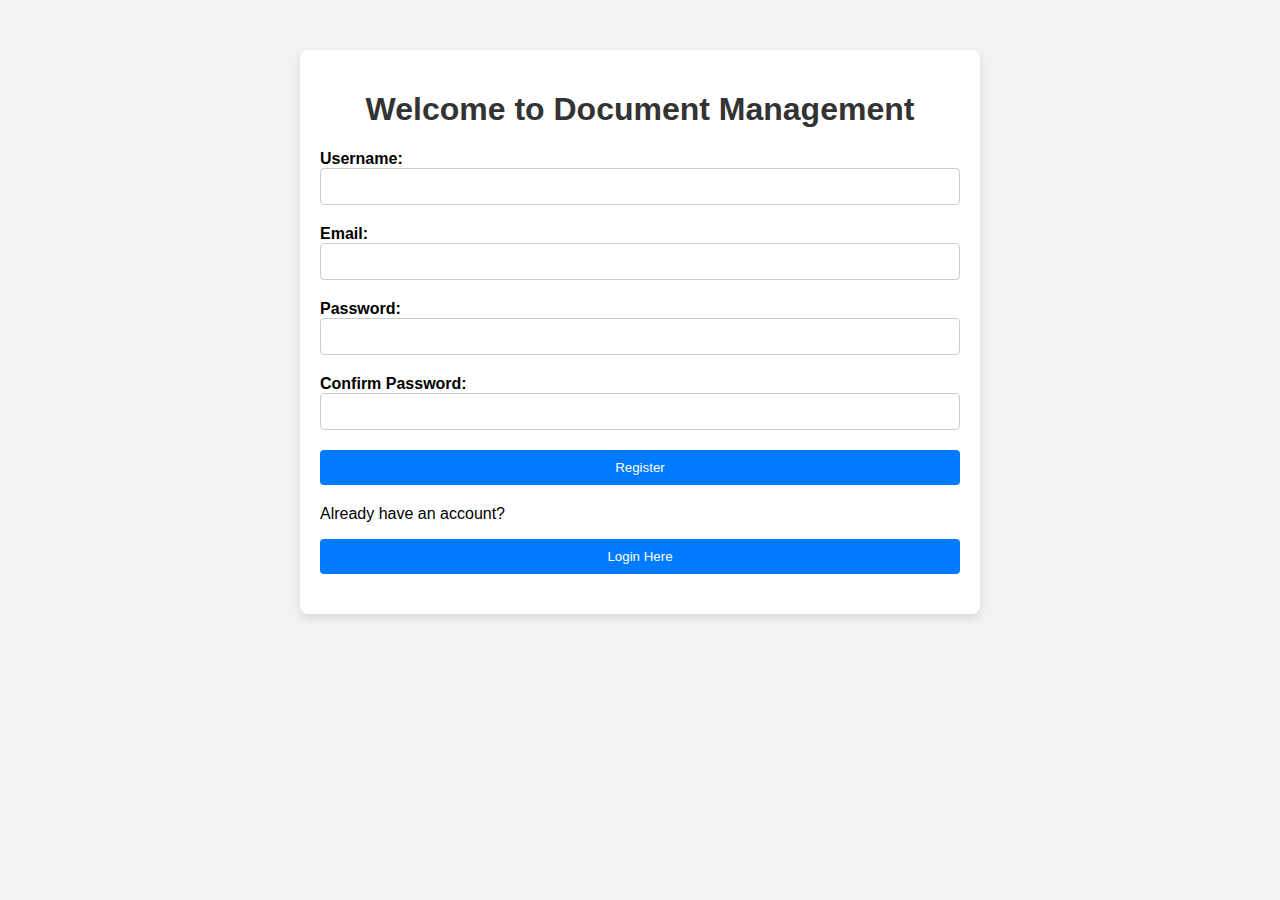
<file: ProjectJavaScript/src/main/webapp/index.html>
<!DOCTYPE html>
<html xmlns:th="http://www.thymeleaf.org">
<head>
<meta charset="UTF-8">
<title>Registration page</title>
  <link rel="stylesheet" type="text/css" href="css/reg_style.css">
  <script src="js/register.js" defer></script>
</head>
<body>
    <div class="container">
        <h1>Welcome to Document Management</h1>
        <form action="CheckRegister" method="POST">
            <div class="form-group">
                <label for="username">Username:</label>
                <input type="text" id="username" name="username" required>
            </div>
            <div class="form-group">
                <label for="email">Email:</label>
                <input type="email" id="email" name="email" required>
            </div>
            <div class="form-group">
                <label for="pwd">Password:</label>
                <input type="password" id="pwd" name="pwd" required>
            </div>
            <div class="form-group">
                <label for="confirmPwd">Confirm Password:</label>
                <input type="password" id="confirmPwd" name="confirmPwd" required>
            </div>
            <div class="form-group">
                <input type="submit" value="Register">
            </div>
           	<p th:text=" ${errorMsg}"></p>        
        </form>
        <form action="login" method="GET">
        	<p>Already have an account?</p>
        	<div class="form-group">
                <input type="submit" value="Login Here">
            </div>
        </form>
    </div>
</body>
</html>
</file>
<file: ProjectJavaScript/src/main/webapp/css/reg_style.css>
@charset "UTF-8";
body {
    font-family: Arial, sans-serif;
    background-color: #f2f2f2;
    margin: 0;
    padding: 0;
}

/* Stile per il contenitore principale */
.container {
    width: 50%;
    margin: 50px auto;
    background-color: #fff;
    padding: 20px;
    border-radius: 8px;
    box-shadow: 0 4px 8px rgba(0, 0, 0, 0.1);
}

/* Stile per l'intestazione */
h1 {
    text-align: center;
    color: #333;
}

/* Stile per i campi del modulo */
.form-group {
    margin-bottom: 20px;
}

label {
    font-weight: bold;
    display: block;
}

input[type="text"],
input[type="email"],
input[type="password"] {
    width: 100%;
    padding: 10px;
    border: 1px solid #ccc;
    border-radius: 4px;
    box-sizing: border-box;
}

/* Stile per il pulsante di invio */
input[type="submit"] {
    width: 100%;
    padding: 10px;
    background-color: #007bff;
    color: #fff;
    border: none;
    border-radius: 4px;
    cursor: pointer;
}

/* Stile per il paragrafo del messaggio di errore */
.error-msg {
    color: red;
    font-size: 14px;
    margin-top: 10px;
}
</file>
